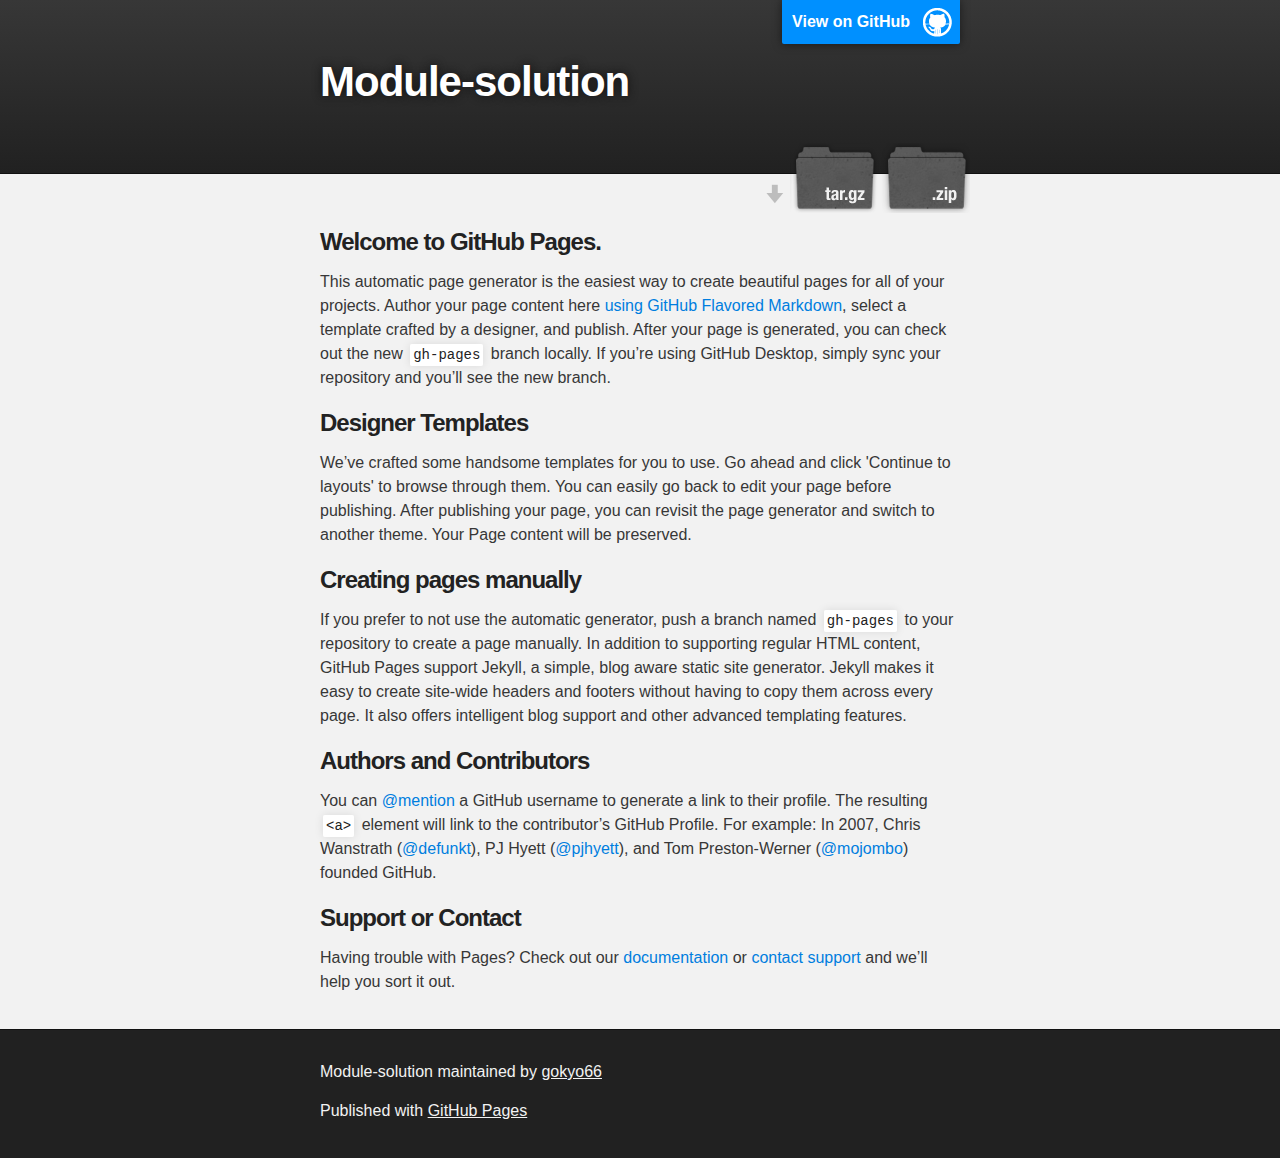
<file: index.html>
<!DOCTYPE html>
<html>

  <head>
    <meta charset='utf-8'>
    <meta http-equiv="X-UA-Compatible" content="chrome=1">
    <meta name="description" content="Module-solution : ">

    <link rel="stylesheet" type="text/css" media="screen" href="stylesheets/stylesheet.css">

    <title>Module-solution</title>
  </head>

  <body>

    <!-- HEADER -->
    <div id="header_wrap" class="outer">
        <header class="inner">
          <a id="forkme_banner" href="https://github.com/gokyo66/module-solution">View on GitHub</a>

          <h1 id="project_title">Module-solution</h1>
          <h2 id="project_tagline"></h2>

            <section id="downloads">
              <a class="zip_download_link" href="https://github.com/gokyo66/module-solution/zipball/master">Download this project as a .zip file</a>
              <a class="tar_download_link" href="https://github.com/gokyo66/module-solution/tarball/master">Download this project as a tar.gz file</a>
            </section>
        </header>
    </div>

    <!-- MAIN CONTENT -->
    <div id="main_content_wrap" class="outer">
      <section id="main_content" class="inner">
        <h3>
<a id="welcome-to-github-pages" class="anchor" href="#welcome-to-github-pages" aria-hidden="true"><span aria-hidden="true" class="octicon octicon-link"></span></a>Welcome to GitHub Pages.</h3>

<p>This automatic page generator is the easiest way to create beautiful pages for all of your projects. Author your page content here <a href="https://guides.github.com/features/mastering-markdown/">using GitHub Flavored Markdown</a>, select a template crafted by a designer, and publish. After your page is generated, you can check out the new <code>gh-pages</code> branch locally. If you’re using GitHub Desktop, simply sync your repository and you’ll see the new branch.</p>

<h3>
<a id="designer-templates" class="anchor" href="#designer-templates" aria-hidden="true"><span aria-hidden="true" class="octicon octicon-link"></span></a>Designer Templates</h3>

<p>We’ve crafted some handsome templates for you to use. Go ahead and click 'Continue to layouts' to browse through them. You can easily go back to edit your page before publishing. After publishing your page, you can revisit the page generator and switch to another theme. Your Page content will be preserved.</p>

<h3>
<a id="creating-pages-manually" class="anchor" href="#creating-pages-manually" aria-hidden="true"><span aria-hidden="true" class="octicon octicon-link"></span></a>Creating pages manually</h3>

<p>If you prefer to not use the automatic generator, push a branch named <code>gh-pages</code> to your repository to create a page manually. In addition to supporting regular HTML content, GitHub Pages support Jekyll, a simple, blog aware static site generator. Jekyll makes it easy to create site-wide headers and footers without having to copy them across every page. It also offers intelligent blog support and other advanced templating features.</p>

<h3>
<a id="authors-and-contributors" class="anchor" href="#authors-and-contributors" aria-hidden="true"><span aria-hidden="true" class="octicon octicon-link"></span></a>Authors and Contributors</h3>

<p>You can <a href="https://help.github.com/articles/basic-writing-and-formatting-syntax/#mentioning-users-and-teams" class="user-mention">@mention</a> a GitHub username to generate a link to their profile. The resulting <code>&lt;a&gt;</code> element will link to the contributor’s GitHub Profile. For example: In 2007, Chris Wanstrath (<a href="https://github.com/defunkt" class="user-mention">@defunkt</a>), PJ Hyett (<a href="https://github.com/pjhyett" class="user-mention">@pjhyett</a>), and Tom Preston-Werner (<a href="https://github.com/mojombo" class="user-mention">@mojombo</a>) founded GitHub.</p>

<h3>
<a id="support-or-contact" class="anchor" href="#support-or-contact" aria-hidden="true"><span aria-hidden="true" class="octicon octicon-link"></span></a>Support or Contact</h3>

<p>Having trouble with Pages? Check out our <a href="https://help.github.com/pages">documentation</a> or <a href="https://github.com/contact">contact support</a> and we’ll help you sort it out.</p>
      </section>
    </div>

    <!-- FOOTER  -->
    <div id="footer_wrap" class="outer">
      <footer class="inner">
        <p class="copyright">Module-solution maintained by <a href="https://github.com/gokyo66">gokyo66</a></p>
        <p>Published with <a href="https://pages.github.com">GitHub Pages</a></p>
      </footer>
    </div>

    

  </body>
</html>
</file>
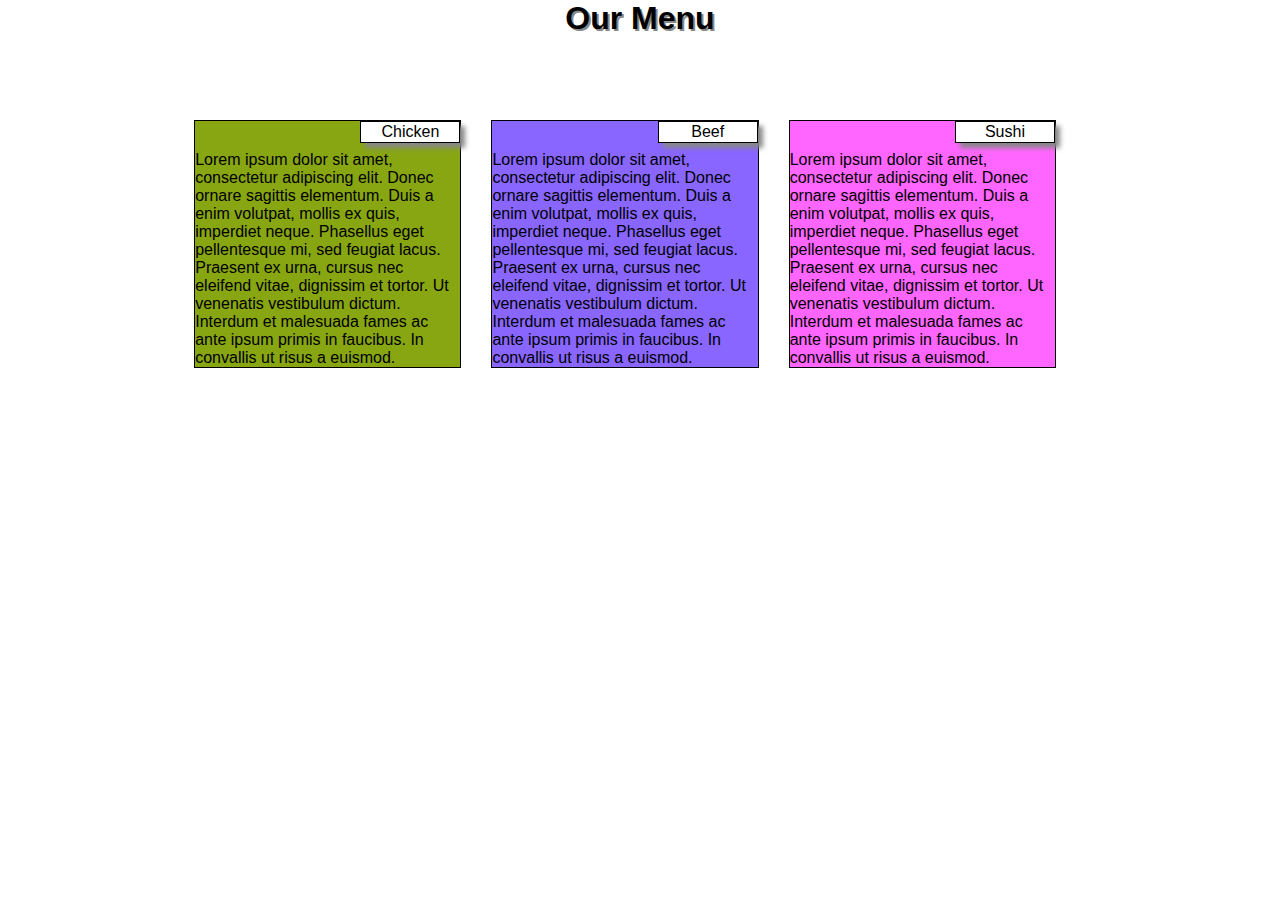
<file: solution2/index.html>
<!DOCTYPE html>
<html>
<head>
  <meta charset="utf-8">
  <meta name="viewport" content="width=device-width, initial-scale=1">
  <link rel="stylesheet" href="css/mystyle.css" type="text/css" />
  <title>Module 2 Assignment</title>
</head>
<body>
  <div class="container">
  <h1>Our Menu</h1>
	<header>
		<section class="art1">
		   <p>Chicken</p>
		   <article>
		   	  Lorem ipsum dolor sit amet, consectetur adipiscing elit. Donec ornare sagittis elementum. Duis a enim volutpat, mollis ex quis, imperdiet neque. Phasellus eget pellentesque mi, sed feugiat lacus. Praesent ex urna, cursus nec eleifend vitae, dignissim et tortor. Ut venenatis vestibulum dictum. Interdum et malesuada fames ac ante ipsum primis in faucibus. In convallis ut risus a euismod.
		   </article>
		</section>
		<section class="art2">
		   <p>Beef</p>
		   <article>
		   	  Lorem ipsum dolor sit amet, consectetur adipiscing elit. Donec ornare sagittis elementum. Duis a enim volutpat, mollis ex quis, imperdiet neque. Phasellus eget pellentesque mi, sed feugiat lacus. Praesent ex urna, cursus nec eleifend vitae, dignissim et tortor. Ut venenatis vestibulum dictum. Interdum et malesuada fames ac ante ipsum primis in faucibus. In convallis ut risus a euismod.
		   </article>
		</section>
		<section class="art3">
		   <p>Sushi</p>
		   <article>
		      Lorem ipsum dolor sit amet, consectetur adipiscing elit. Donec ornare sagittis elementum. Duis a enim volutpat, mollis ex quis, imperdiet neque. Phasellus eget pellentesque mi, sed feugiat lacus. Praesent ex urna, cursus nec eleifend vitae, dignissim et tortor. Ut venenatis vestibulum dictum. Interdum et malesuada fames ac ante ipsum primis in faucibus. In convallis ut risus a euismod.	
		   </article>
		</section>
	</header>
   </div>
</body>
</html>
</file>
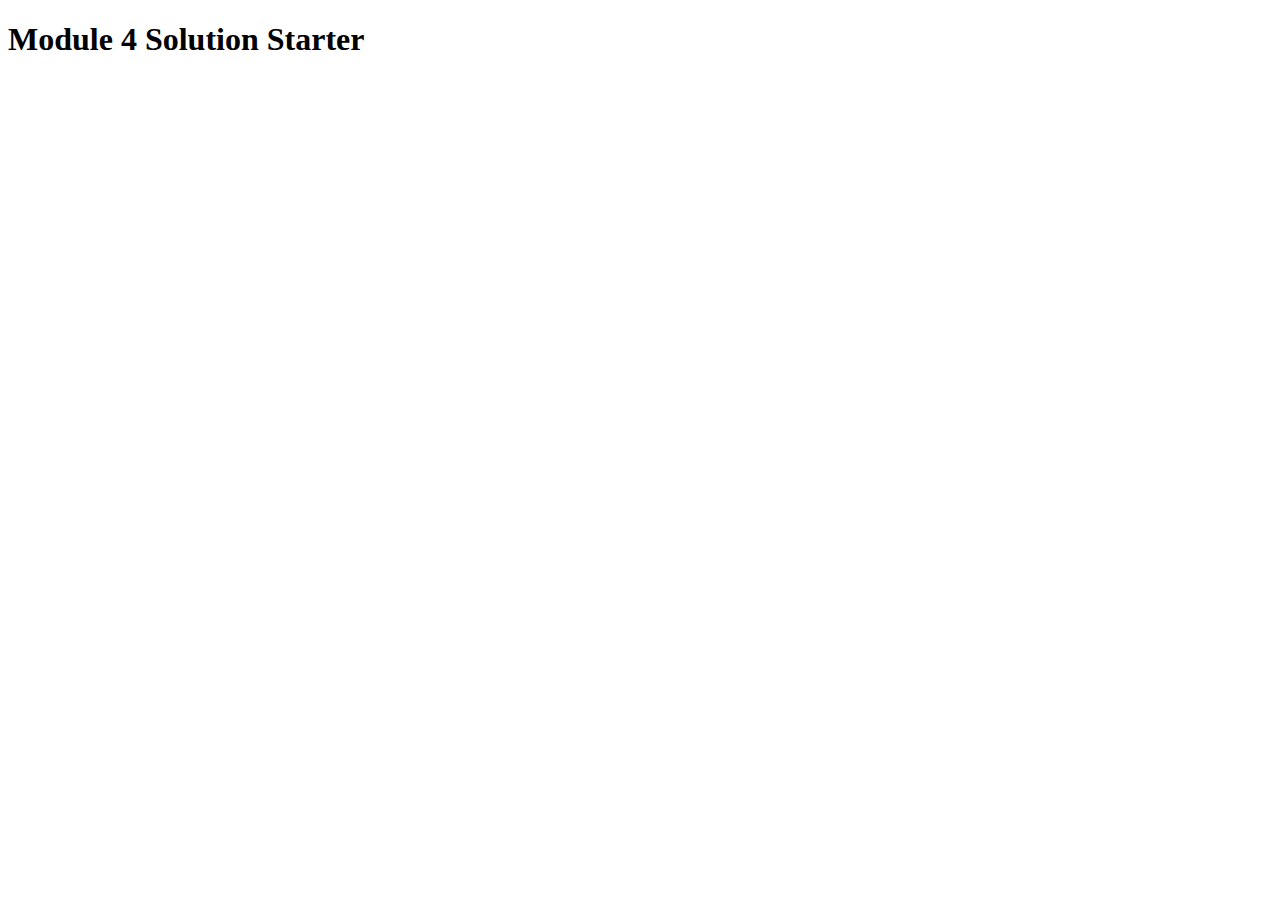
<file: solution4/index.html>
<!DOCTYPE html>
<html>
<head>
  <meta charset="utf-8">
  <title>Module 4 Solution Starter</title>
  <script>
    var names = []; // DO NOT REMOVE
  </script>
  <script src="SpeakHello.js"></script>
  <script src="SpeakGoodBye.js"></script>
  <script src="script.js"></script>
</head>
<body>
  <h1>Module 4 Solution Starter</h1>
</body>
</html>
</file>
<file: stylesheets/stylesheet.css>
/*******************************************************************************
Slate Theme for GitHub Pages
by Jason Costello, @jsncostello
*******************************************************************************/

@import url(github-light.css);

/*******************************************************************************
MeyerWeb Reset
*******************************************************************************/

html, body, div, span, applet, object, iframe,
h1, h2, h3, h4, h5, h6, p, blockquote, pre,
a, abbr, acronym, address, big, cite, code,
del, dfn, em, img, ins, kbd, q, s, samp,
small, strike, strong, sub, sup, tt, var,
b, u, i, center,
dl, dt, dd, ol, ul, li,
fieldset, form, label, legend,
table, caption, tbody, tfoot, thead, tr, th, td,
article, aside, canvas, details, embed,
figure, figcaption, footer, header, hgroup,
menu, nav, output, ruby, section, summary,
time, mark, audio, video {
  margin: 0;
  padding: 0;
  border: 0;
  font: inherit;
  vertical-align: baseline;
}

/* HTML5 display-role reset for older browsers */
article, aside, details, figcaption, figure,
footer, header, hgroup, menu, nav, section {
  display: block;
}

ol, ul {
  list-style: none;
}

table {
  border-collapse: collapse;
  border-spacing: 0;
}

/*******************************************************************************
Theme Styles
*******************************************************************************/

body {
  box-sizing: border-box;
  color:#373737;
  background: #212121;
  font-size: 16px;
  font-family: 'Myriad Pro', Calibri, Helvetica, Arial, sans-serif;
  line-height: 1.5;
  -webkit-font-smoothing: antialiased;
}

h1, h2, h3, h4, h5, h6 {
  margin: 10px 0;
  font-weight: 700;
  color:#222222;
  font-family: 'Lucida Grande', 'Calibri', Helvetica, Arial, sans-serif;
  letter-spacing: -1px;
}

h1 {
  font-size: 36px;
  font-weight: 700;
}

h2 {
  padding-bottom: 10px;
  font-size: 32px;
  background: url('../images/bg_hr.png') repeat-x bottom;
}

h3 {
  font-size: 24px;
}

h4 {
  font-size: 21px;
}

h5 {
  font-size: 18px;
}

h6 {
  font-size: 16px;
}

p {
  margin: 10px 0 15px 0;
}

footer p {
  color: #f2f2f2;
}

a {
  text-decoration: none;
  color: #007edf;
  text-shadow: none;

  transition: color 0.5s ease;
  transition: text-shadow 0.5s ease;
  -webkit-transition: color 0.5s ease;
  -webkit-transition: text-shadow 0.5s ease;
  -moz-transition: color 0.5s ease;
  -moz-transition: text-shadow 0.5s ease;
  -o-transition: color 0.5s ease;
  -o-transition: text-shadow 0.5s ease;
  -ms-transition: color 0.5s ease;
  -ms-transition: text-shadow 0.5s ease;
}

a:hover, a:focus {text-decoration: underline;}

footer a {
  color: #F2F2F2;
  text-decoration: underline;
}

em {
  font-style: italic;
}

strong {
  font-weight: bold;
}

img {
  position: relative;
  margin: 0 auto;
  max-width: 739px;
  padding: 5px;
  margin: 10px 0 10px 0;
  border: 1px solid #ebebeb;

  box-shadow: 0 0 5px #ebebeb;
  -webkit-box-shadow: 0 0 5px #ebebeb;
  -moz-box-shadow: 0 0 5px #ebebeb;
  -o-box-shadow: 0 0 5px #ebebeb;
  -ms-box-shadow: 0 0 5px #ebebeb;
}

p img {
  display: inline;
  margin: 0;
  padding: 0;
  vertical-align: middle;
  text-align: center;
  border: none;
}

pre, code {
  width: 100%;
  color: #222;
  background-color: #fff;

  font-family: Monaco, "Bitstream Vera Sans Mono", "Lucida Console", Terminal, monospace;
  font-size: 14px;

  border-radius: 2px;
  -moz-border-radius: 2px;
  -webkit-border-radius: 2px;
}

pre {
  width: 100%;
  padding: 10px;
  box-shadow: 0 0 10px rgba(0,0,0,.1);
  overflow: auto;
}

code {
  padding: 3px;
  margin: 0 3px;
  box-shadow: 0 0 10px rgba(0,0,0,.1);
}

pre code {
  display: block;
  box-shadow: none;
}

blockquote {
  color: #666;
  margin-bottom: 20px;
  padding: 0 0 0 20px;
  border-left: 3px solid #bbb;
}


ul, ol, dl {
  margin-bottom: 15px
}

ul {
  list-style-position: inside;
  list-style: disc;
  padding-left: 20px;
}

ol {
  list-style-position: inside;
  list-style: decimal;
  padding-left: 20px;
}

dl dt {
  font-weight: bold;
}

dl dd {
  padding-left: 20px;
  font-style: italic;
}

dl p {
  padding-left: 20px;
  font-style: italic;
}

hr {
  height: 1px;
  margin-bottom: 5px;
  border: none;
  background: url('../images/bg_hr.png') repeat-x center;
}

table {
  border: 1px solid #373737;
  margin-bottom: 20px;
  text-align: left;
 }

th {
  font-family: 'Lucida Grande', 'Helvetica Neue', Helvetica, Arial, sans-serif;
  padding: 10px;
  background: #373737;
  color: #fff;
 }

td {
  padding: 10px;
  border: 1px solid #373737;
 }

form {
  background: #f2f2f2;
  padding: 20px;
}

/*******************************************************************************
Full-Width Styles
*******************************************************************************/

.outer {
  width: 100%;
}

.inner {
  position: relative;
  max-width: 640px;
  padding: 20px 10px;
  margin: 0 auto;
}

#forkme_banner {
  display: block;
  position: absolute;
  top:0;
  right: 10px;
  z-index: 10;
  padding: 10px 50px 10px 10px;
  color: #fff;
  background: url('../images/blacktocat.png') #0090ff no-repeat 95% 50%;
  font-weight: 700;
  box-shadow: 0 0 10px rgba(0,0,0,.5);
  border-bottom-left-radius: 2px;
  border-bottom-right-radius: 2px;
}

#header_wrap {
  background: #212121;
  background: -moz-linear-gradient(top, #373737, #212121);
  background: -webkit-linear-gradient(top, #373737, #212121);
  background: -ms-linear-gradient(top, #373737, #212121);
  background: -o-linear-gradient(top, #373737, #212121);
  background: linear-gradient(top, #373737, #212121);
}

#header_wrap .inner {
  padding: 50px 10px 30px 10px;
}

#project_title {
  margin: 0;
  color: #fff;
  font-size: 42px;
  font-weight: 700;
  text-shadow: #111 0px 0px 10px;
}

#project_tagline {
  color: #fff;
  font-size: 24px;
  font-weight: 300;
  background: none;
  text-shadow: #111 0px 0px 10px;
}

#downloads {
  position: absolute;
  width: 210px;
  z-index: 10;
  bottom: -40px;
  right: 0;
  height: 70px;
  background: url('../images/icon_download.png') no-repeat 0% 90%;
}

.zip_download_link {
  display: block;
  float: right;
  width: 90px;
  height:70px;
  text-indent: -5000px;
  overflow: hidden;
  background: url(../images/sprite_download.png) no-repeat bottom left;
}

.tar_download_link {
  display: block;
  float: right;
  width: 90px;
  height:70px;
  text-indent: -5000px;
  overflow: hidden;
  background: url(../images/sprite_download.png) no-repeat bottom right;
  margin-left: 10px;
}

.zip_download_link:hover {
  background: url(../images/sprite_download.png) no-repeat top left;
}

.tar_download_link:hover {
  background: url(../images/sprite_download.png) no-repeat top right;
}

#main_content_wrap {
  background: #f2f2f2;
  border-top: 1px solid #111;
  border-bottom: 1px solid #111;
}

#main_content {
  padding-top: 40px;
}

#footer_wrap {
  background: #212121;
}



/*******************************************************************************
Small Device Styles
*******************************************************************************/

@media screen and (max-width: 480px) {
  body {
    font-size:14px;
  }

  #downloads {
    display: none;
  }

  .inner {
    min-width: 320px;
    max-width: 480px;
  }

  #project_title {
  font-size: 32px;
  }

  h1 {
    font-size: 28px;
  }

  h2 {
    font-size: 24px;
  }

  h3 {
    font-size: 21px;
  }

  h4 {
    font-size: 18px;
  }

  h5 {
    font-size: 14px;
  }

  h6 {
    font-size: 12px;
  }

  code, pre {
    min-width: 320px;
    max-width: 480px;
    font-size: 11px;
  }

}
</file>
<file: solution2/css/mystyle.css>
/* Reset default */
*
{
	box-sizing: border-box;
	margin: 0px;
	padding: 0px;
	font-size: 16px;
	width: 100%;
   	font-family: Tahoma, Garamond, Sans-serif;
   	
}


/* Main container */
.container
{
   width: 90%;
   position: relative;
   margin: 0 auto;
}

section
{
	position: relative;
}

header
{
	width: 80%;
	margin: 0 auto;

}


h1
{
	text-align: center;
	font-size: 2em;
	text-shadow: 2px 2px #888888;
	margin-bottom: 5%;
}


p
{
	float: right;
	width: 100px;
    text-align: center;
    padding: 0.4%;
    background-color: #ffffff;
    box-shadow: 5px 5px 5px #888888;
}


article
{
	margin-top: 30px;
}


.art1, .art2, .art3, p
{
    border: 1px solid #000000;
}

.art1
{
	background-color: #88A612;
}

.art2
{
	background-color: #8866FF;
}

.art3
{
	background-color: #FF66FF;
}


/* Small devices */
@media (max-width: 767px)
{
	section
	{
		margin-top: 25px;
	}

}

/* Medium devices */
@media (min-width: 768px) and (max-width: 991px)
{
	section
	{
      float: left;
	  width: 44%;
	  margin-top: 25px;
      margin-left: 15px;
	  margin-right: 15px;
	}

	.art3
	{
		clear: left;
		width: 92.5%;
	}

}

/* Large devices */
@media (min-width: 992px)
{
	section
	{
  	  float:left;
	  width: 29%;
	  margin-top: 25px;
      margin-left: 15px;
	  margin-right: 15px;
	}

}
</file>
